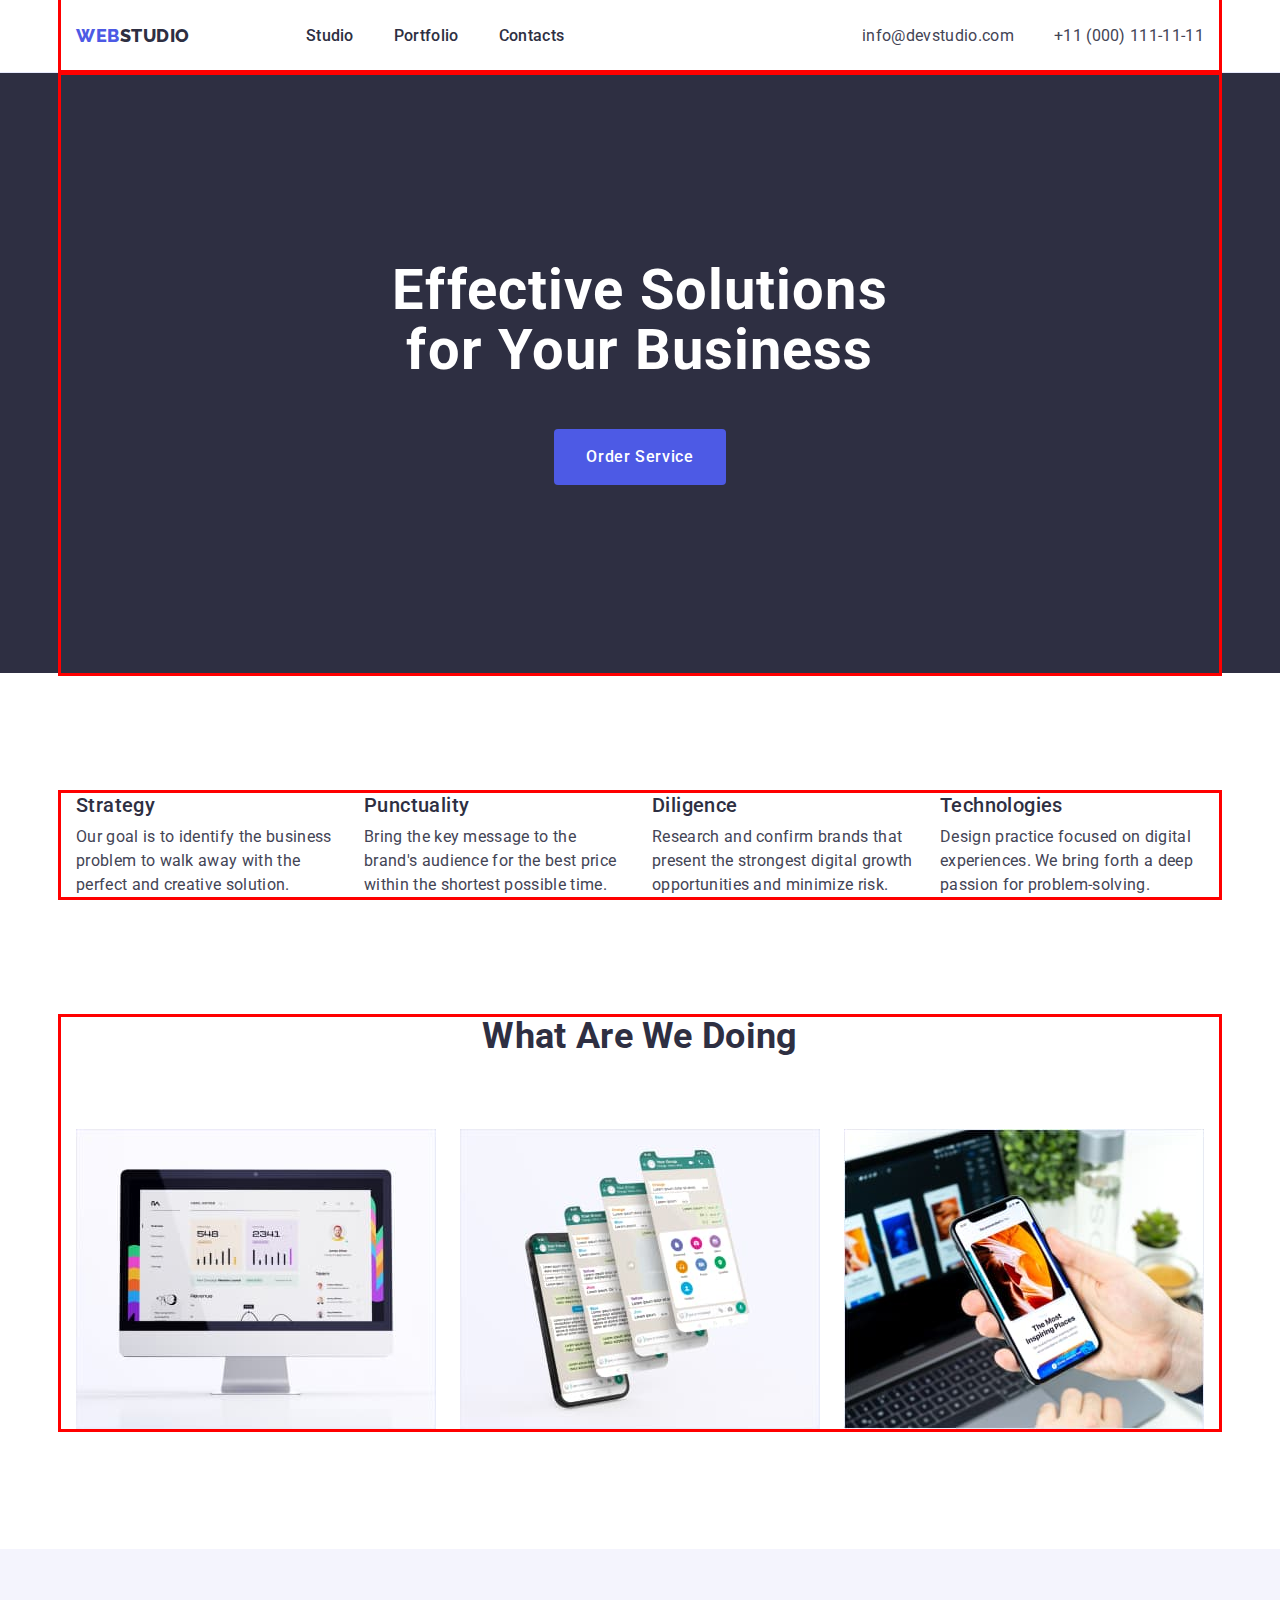
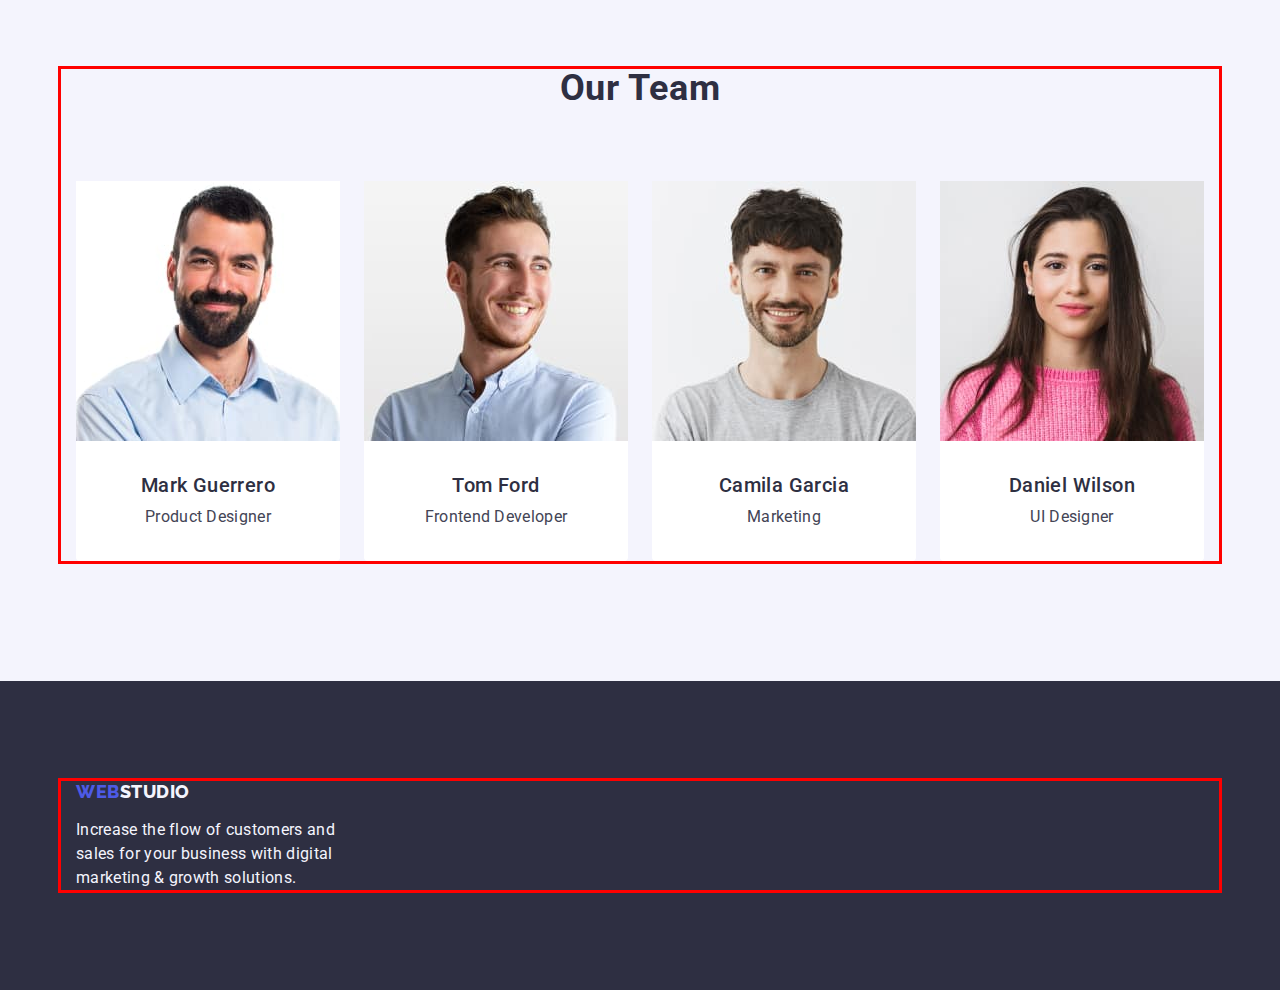
<file: index.html>
<!DOCTYPE html>
<html lang="en">
  <head>
    <meta charset="UTF-8" />
    <meta http-equiv="X-UA-Compatible" content="IE=edge" />
    <meta name="viewport" content="width=device-width, initial-scale=1.0" />
    <title>Studio</title>
    <link rel="preconnect" href="https://fonts.googleapis.com" />
    <link rel="preconnect" href="https://fonts.gstatic.com" crossorigin />
    <link
      href="https://fonts.googleapis.com/css2?family=Raleway:wght@800&family=Roboto:wght@400;500;700;900&display=swap"
      rel="stylesheet"
    />
    <link
      rel="stylesheet"
      href="https://cdn.jsdelivr.net/npm/modern-normalize@1.1.0/modern-normalize.min.css"
    />
    <link rel="stylesheet" href="./css/styles.css" />
  </head>
  <body>
    <!--HEADER-->
    <header class="header">
      <div class="header-container container">
        <nav class="header-nav">
          <a href="./index.html" class="header-logo link"
            >Web<span class="dark-logo">Studio</span>
          </a>
          <ul class="header-nav-list list">
            <li class="header-nav-item">
              <a href="./index.html" class="header-link link">Studio</a>
            </li>
            <li class="header-nav-item">
              <a href="./portfolio.html" class="header-link link">Portfolio</a>
            </li>
            <li class="header-nav-item">
              <a href="" class="header-link link">Contacts</a>
            </li>
          </ul>
        </nav>
        <address class="header-address">
          <ul class="header-address-list list">
            <li>
              <a
                href="mailto:info@devstudio.com"
                class="header-address-link link"
                >info@devstudio.com</a
              >
            </li>
            <li>
              <a href="tel:+110001111111" class="header-number-link link"
                >+11 (000) 111-11-11</a
              >
            </li>
          </ul>
        </address>
      </div>
    </header>

    <!--Унікальна інформація на сторінці-->
    <main>
      <!--<HERO-->
      <section class="hero">
        <div class="hero-container container">
          <h1 class="hero-heading">
            Effective Solutions <br />
            for Your Business
          </h1>
          <button type="button" class="hero-button btn">Order Service</button>
        </div>
      </section>

      <!--PRIORITET-->
      <section class="prioritet">
        <div class="prioritet-container container">
          <h2 class="visually-hidden">features</h2>

          <ul class="prioritet-list list">
            <li class="prioritet-item">
              <h3 class="prioritet-headline">Strategy</h3>
              <p class="prioritet-text">
                Our goal is to identify the business problem to walk away with
                the perfect and creative solution.
              </p>
            </li>
            <li class="prioritet-item">
              <h3 class="prioritet-headline">Punctuality</h3>
              <p class="prioritet-text">
                Bring the key message to the brand's audience for the best price
                within the shortest possible time.
              </p>
            </li>
            <li class="prioritet-item">
              <h3 class="prioritet-headline">Diligence</h3>
              <p class="prioritet-text">
                Research and confirm brands that present the strongest digital
                growth opportunities and minimize risk.
              </p>
            </li>
            <li class="prioritet-item">
              <h3 class="prioritet-headline">Technologies</h3>
              <p class="prioritet-text">
                Design practice focused on digital experiences. We bring forth a
                deep passion for problem-solving.
              </p>
            </li>
          </ul>
        </div>
      </section>

      <!--WORK-->
      <section class="work">
        <div class="container">
          <h2 class="work-title work-heading">What are we doing</h2>

          <ul class="work-list list">
            <li class="work-item">
              <img
                class="work-image"
                src="./images/studio/photo-work/photo-monitor.jpg"
                alt="photo1"
                width="360"
              />
            </li>
            <li class="work-item">
              <img
                class="work-image"
                src="./images/studio/photo-work/photo-tel.jpg"
                alt="photo2"
                width="360"
              />
            </li>
            <li class="work-item">
              <img
                class="work-image"
                src="./images/studio/photo-work/photo-mon-tel.jpg"
                alt="photo3"
                width="360"
              />
            </li>
          </ul>
        </div>
      </section>

      <!--TEAM PROJECT-->
      <section class="team section">
        <div class="container">
          <h2 class="team-title team-heading">Our Team</h2>
          <ul class="team-list list">
            <li class="team-item">
              <img
                class="team-picture"
                src="./images/studio/photo-team/team-mark.jpg"
                alt="team-mark"
                width="264"
              />
              <div class="team-wrapper">
                <h3 class="team-name">Mark Guerrero</h3>
                <p class="team-work">Product Designer</p>
              </div>
            </li>
            <li class="team-item">
              <img
                class="team-picture"
                src="./images/studio/photo-team/team-tom.jpg"
                alt="team-tom"
                width="264"
              />
              <div class="team-wrapper">
                <h3 class="team-name">Tom Ford</h3>
                <p class="team-work">Frontend Developer</p>
              </div>
            </li>
            <li class="team-item">
              <img
                class="team-picture"
                src="./images/studio/photo-team/team-camila.jpg"
                alt="team-camila"
                width="264"
              />
              <div class="team-wrapper">
                <h3 class="team-name">Camila Garcia</h3>
                <p class="team-work">Marketing</p>
              </div>
            </li>
            <li class="team-item">
              <img
                class="team-picture"
                src="./images/studio/photo-team/team-daniel.jpg"
                alt="team-daniel"
                width="264"
              />
              <div class="team-wrapper">
                <h3 class="team-name">Daniel Wilson</h3>
                <p class="team-work">UI Designer</p>
              </div>
            </li>
          </ul>
        </div>
      </section>
    </main>

    <!--FOOTER-->
    <footer class="footer">
      <div class="footer-container container">
        <a href="./index.html" class="footer-logo link"
          >Web<span class="white-logo">Studio</span>
        </a>
        <p class="footer-text">
          Increase the flow of customers and sales for your business with
          digital marketing & growth solutions.
        </p>
      </div>
    </footer>
  </body>
</html>
</file>
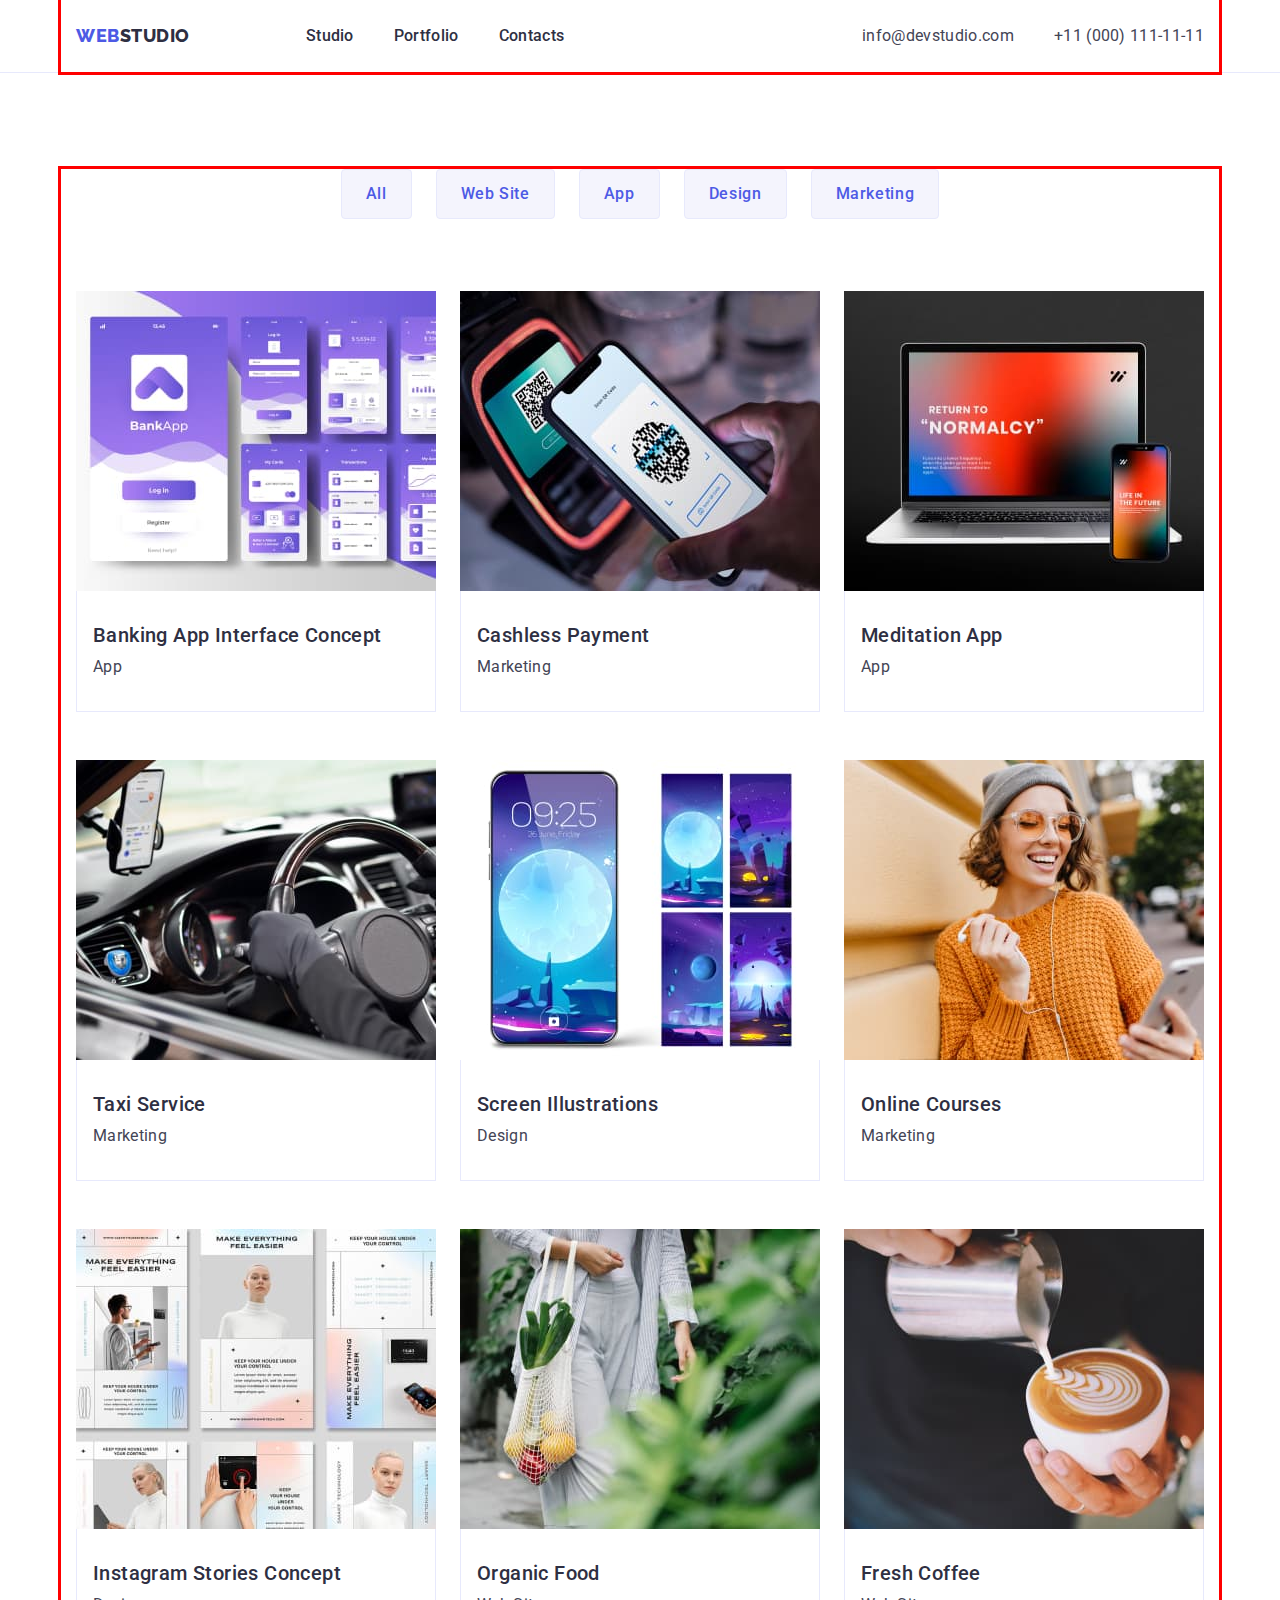
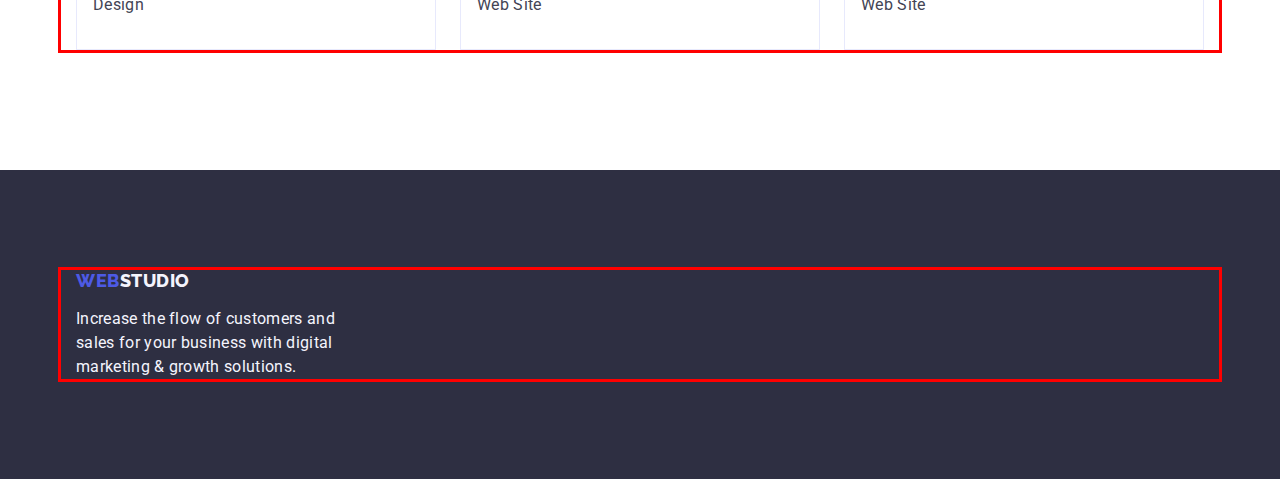
<file: portfolio.html>
<!DOCTYPE html>
<html lang="en">
  <head>
    <meta charset="UTF-8" />
    <meta http-equiv="X-UA-Compatible" content="IE=edge" />
    <meta name="viewport" content="width=device-width, initial-scale=1.0" />
    <title>Portfolio</title>
    <link rel="preconnect" href="https://fonts.googleapis.com" />
    <link rel="preconnect" href="https://fonts.gstatic.com" crossorigin />
    <link
      href="https://fonts.googleapis.com/css2?family=Raleway:wght@800&family=Roboto:wght@400;500;700;900&display=swap"
      rel="stylesheet"
    />
    <link
      rel="stylesheet"
      href="https://cdn.jsdelivr.net/npm/modern-normalize@1.1.0/modern-normalize.min.css"
    />
    <link rel="stylesheet" href="./css/styles.css" />
  </head>
  <body class="body-portfolio-page">
    <!--HEADER-->
    <header class="header">
      <div class="header-container container">
        <nav class="header-nav">
          <a href="./index.html" class="header-logo link"
            >Web<span class="dark-logo">Studio</span>
          </a>
          <ul class="header-nav-list list">
            <li class="header-nav-item">
              <a href="./index.html" class="header-link link">Studio</a>
            </li>
            <li class="header-nav-item">
              <a href="./portfolio.html" class="header-link link">Portfolio</a>
            </li>
            <li class="header-nav-item">
              <a href="" class="header-link link">Contacts</a>
            </li>
          </ul>
        </nav>
        <address class="header-address">
          <ul class="header-address-list list">
            <li>
              <a
                href="mailto:info@devstudio.com"
                class="header-address-link link"
                >info@devstudio.com</a
              >
            </li>
            <li>
              <a href="tel:+110001111111" class="header-number-link link"
                >+11 (000) 111-11-11</a
              >
            </li>
          </ul>
        </address>
      </div>
    </header>

    <!-- Унікальна інформація на сторінці -->
    <main>
      <!-- Портфоліо -->
      <section class="section-portfolio">
        <div class="container">
          <!-- <div class="btn-filter-container container"> -->
          <h1 class="visually-hidden">Choose services</h1>
          <ul class="portfolio-button-list list">
            <li>
              <button type="button" class="portfolio-button-item">All</button>
            </li>
            <li>
              <button type="button" class="portfolio-button-item">
                Web Site
              </button>
            </li>
            <li>
              <button type="button" class="portfolio-button-item">App</button>
            </li>
            <li>
              <button type="button" class="portfolio-button-item">
                Design
              </button>
            </li>
            <li>
              <button type="button" class="portfolio-button-item">
                Marketing
              </button>
            </li>
          </ul>
          <!-- </div> -->
          <!-- <div class="portfolio-list-container container"> -->
          <ul class="portfolio-list list">
            <li class="portfolio-item link">
              <a class="link-picture link" href=""
                ><img
                  class="portfolio-picture"
                  src="./images/portfolio/photo-bank-app.jpg"
                  alt="bank-app"
                  width="360"
                  height="300"
                />
                <div class="portfolio-wraper">
                  <h2 class="portfolio-name-title">
                    Banking App Interface Concept
                  </h2>
                  <p class="portfolio-desc">App</p>
                </div></a
              >
            </li>
            <li class="portfolio-item link">
              <a class="link-picture link" href=""
                ><img
                  class="portfolio-picture"
                  src="./images/portfolio/photo-payment.jpg"
                  alt="payment"
                  width="360"
                  height="300"
                />
                <div class="portfolio-wraper">
                  <h2 class="portfolio-name-title">Cashless Payment</h2>
                  <p class="portfolio-desc">Marketing</p>
                </div></a
              >
            </li>
            <li class="portfolio-item link">
              <a class="link-picture link" href=""
                ><img
                  class="portfolio-picture"
                  src="./images/portfolio/photo-meditacion-app.jpg"
                  alt="meditacion-app"
                  width="360"
                  height="300"
                />
                <div class="portfolio-wraper">
                  <h2 class="portfolio-name-title">Meditation App</h2>
                  <p class="portfolio-desc">App</p>
                </div></a
              >
            </li>
            <li class="portfolio-item link">
              <a class="link-picture link" href=""
                ><img
                  class="portfolio-picture"
                  src="./images/portfolio/photo-taxi-service.jpg"
                  alt="taxi-service"
                  width="360"
                  height="300"
                />
                <div class="portfolio-wraper">
                  <h2 class="portfolio-name-title">Taxi Service</h2>
                  <p class="portfolio-desc">Marketing</p>
                </div></a
              >
            </li>
            <li class="portfolio-item link">
              <a class="link-picture link" href=""
                ><img
                  class="portfolio-picture"
                  src="./images/portfolio/photo-screen-illustrations.jpg"
                  alt="screen-illustrations"
                  width="360"
                  height="300"
                />
                <div class="portfolio-wraper">
                  <h2 class="portfolio-name-title">Screen Illustrations</h2>
                  <p class="portfolio-desc">Design</p>
                </div></a
              >
            </li>
            <li class="portfolio-item link">
              <a class="link-picture link" href=""
                ><img
                  class="portfolio-picture"
                  src="./images/portfolio/photo-online-courses.jpg"
                  alt="online-courses"
                  width="360"
                  height="300"
                />
                <div class="portfolio-wraper">
                  <h2 class="portfolio-name-title">Online Courses</h2>
                  <p class="portfolio-desc">Marketing</p>
                </div></a
              >
            </li>
            <li class="portfolio-item link">
              <a class="link-picture link" href=""
                ><img
                  class="portfolio-picture"
                  src="./images/portfolio/photo-instagram-stories-concept.jpg"
                  alt="instagram-stories-concept"
                  width="360"
                  height="300"
                />
                <div class="portfolio-wraper">
                  <h2 class="portfolio-name-title">
                    Instagram Stories Concept
                  </h2>
                  <p class="portfolio-desc">Design</p>
                </div></a
              >
            </li>
            <li class="portfolio-item link">
              <a class="link-picture link" href=""
                ><img
                  class="portfolio-picture"
                  src="./images/portfolio/photo-oganic-food.jpg"
                  alt="oganic-food"
                  width="360"
                  height="300"
                />
                <div class="portfolio-wraper">
                  <h2 class="portfolio-name-title">Organic Food</h2>
                  <p class="portfolio-desc">Web Site</p>
                </div></a
              >
            </li>
            <li class="portfolio-item link">
              <a class="link-picture link" href=""
                ><img
                  class="portfolio-picture"
                  src="./images/portfolio/photo-fresh-coffee.jpg"
                  alt="fresh-coffee"
                  width="360"
                  height="300"
                />
                <div class="portfolio-wraper">
                  <h2 class="portfolio-name-title">Fresh Coffee</h2>
                  <p class="portfolio-desc">Web Site</p>
                </div></a
              >
            </li>
          </ul>
          <!-- </div> -->
        </div>
      </section>
    </main>

    <!-- FOOTER -->
    <footer class="footer">
      <div class="footer-container container">
        <a href="./index.html" class="footer-logo link"
          >Web<span class="white-logo">Studio</span>
        </a>
        <p class="footer-text">
          Increase the flow of customers and sales for your business with
          digital marketing & growth solutions.
        </p>
      </div>
    </footer>
  </body>
</html>
</file>
<file: css/styles.css>
/* Основний колір текста #2E2F42; */

/* Додатковий колір текста #434455; */

/* Акцент #E7E9FC; */

/* Білий #FFFFFF; */


/* Додатковий колір фона #F4F4FD; */

/* Колір героя і футера #2E2F42; */


/**
  |============================
  | ROOT
  |============================
*/

:root {
    --color-iris: #4d5ae5;
    --color-ocean: #404bbf;
    --color-navy-blue: #2e2f42;
    --color-green: #31d0aa;
    --color-slate: #434455;
    --color-light-slate: #8e8f99;
    --color-cornflower: #e7e9fc;
    --color-cloud: #f4f4fd;
    --color-navy-blue-modal: #2e2f42;
    --color-grey: #2e2f42;
    --color-white: #ffffff;
    --color-dairy: #fcfcfc;
}

/**
  |============================
  | BASA STYLES
  |============================
*/

body {
    color: var(--color-slate);
    background-color: #ffffff;
    font-family: 'Roboto', sans-serif;
    font-size: 16px;
    line-height: 1.50;
    letter-spacing: 0.02em;
}

.dark-logo {
    color: var(--color-navy-blue);
    font-family: 'Raleway', sans-serif;
    line-height: 1.17;
    letter-spacing: 0.03em;
}

.white-logo {
    color: var(--color-cloud);
}

.btn {
    display: block;
    align-items: center;
    letter-spacing: 0.04em;
    margin-left: auto;
    margin-right: auto;
    min-width: 169px;
    min-height: 56px;
    border-style: none;
    padding: 16px 32px;
    border-radius: 4px;
}

.section {
    padding-top: 120px;
    padding-bottom: 120px;
}


/**
  |============================
  | Visually Hidden
  |============================
*/

.visually-hidden {
    position: absolute;
    width: 1px;
    height: 1px;
    margin: -1px;
    border: 0;
    padding: 0;

    white-space: nowrap;
    clip-path: inset(100%);
    clip: rect(0 0 0 0);
    overflow: hidden;
}

.container {
    width: 1158px;
    outline: 3px solid red;
    margin-left: auto;
    margin-right: auto;
    padding-left: 15px;
    padding-right: 15px;
}

/* Styles start */
h1,
h2,
h3,
h4,
h5,
h6,
p {
    margin: 0;
}


ul {
    margin: 0;
    padding: 0;
}

img {
    display: block;
    margin: 0;
}





/* Styles end */



.link {
    text-decoration: none;
}

.list {
    list-style: none;
}


/**
  |============================
  | HEADER
  |============================
*/

.header {
    background-color: var(--color-white);
    border-bottom: 1px solid #E7E9FC;
}

.header-container {
    display: flex;
    align-items: center;

}


.header-nav {
    margin-right: auto;
    display: flex;
    align-items: center;
    gap: 40px;
}

.header-logo {
    color: #4d5ae5;
    font-family: 'Raleway', sans-serif;
    font-style: normal;
    font-weight: 800;
    font-size: 18px;
    line-height: 1.17;
    text-transform: uppercase;
    letter-spacing: 0.03em;
    margin-right: 76px;

}

.header-nav-list {
    display: flex;
    align-items: center;
    gap: 40px;
}

.header-nav-item {
    padding-top: 24px;
    padding-bottom: 24px;
}


.header-link {
    padding-top: 24px;
    padding-bottom: 24px;
    font-family: inherit;
    color: var(--color-navy-blue);
    font-style: normal;
    font-weight: 500;
    font-size: 16px;
    line-height: 1.5;
    letter-spacing: 0.02em;
}

.header-link:focus,
.header-link:hover {
    font-family: inherit;
    font-style: normal;
    color: var(--color-ocean);
    ;
}

.header-address {
    font-style: normal;
}

.header-address-list {
    display: flex;
    gap: 40px;
}

.header-address-link {
    padding-top: 24px;
    padding-bottom: 24px;
    font-family: inherit;
    color: var(--color-slate);

}

.header-address-link:focus,
.header-address-link:hover {
    font-family: inherit;
    color: var(--color-ocean);
}

.header-number-link {
    padding-top: 24px;
    padding-bottom: 24px;
    font-family: inherit;
    color: var(--color-slate);
}

.header-number-link:focus,
.header-number-link:hover {
    font-family: inherit;
    color: var(--color-ocean);
}


/**
  |============================
  | HERO
  |============================
*/
.hero {

    background-color: var(--color-grey);
}

.hero-container {
    padding-top: 188px;
    padding-bottom: 188px;
}

.hero-heading {
    color: var(--color-white);
    font-family: inherit;
    font-style: normal;
    font-weight: 700;
    font-size: 56px;
    line-height: 1.07;
    letter-spacing: 0.02em;
    text-align: center;
    max-width: 496px;
    margin-left: auto;
    margin-right: auto;
    margin-bottom: 48px;
}


.hero-button {
    color: var(--color-white);
    background-color: var(--color-iris);
    cursor: pointer;
    font-family: "Roboto", sans-serif;
    font-style: normal;
    font-weight: 500;
    font-size: 16px;
    display: block;
    line-height: 1.50;
    min-width: 169px;
}

.hero-button:focus,
.hero-button:hover {
    background-color: var(--color-ocean);
    font-style: normal;
    border-radius: 4px;
}





/**
  |============================
  | PRIORITET
  |============================
*/

.prioritet {
    padding-top: 120px;
    padding-bottom: 120px;
}

.prioritet-container {}

.prioritet-list {
    display: flex;
    flex-wrap: wrap;
    gap: 24px;
}

.prioritet-item {
    width: calc((100% - 72px) /4);
}

.prioritet-headline {
    color: var(--color-navy-blue);
    font-weight: 500;
    font-size: 20px;
    line-height: 1.20;
    letter-spacing: 0.02em;
    margin-bottom: 8px;
}

.prioritet-text {}





/**
  |============================
  | WORK
  |============================
*/

.work {
    padding-bottom: 120px;
}

.work-title {
    margin-bottom: 72px;
}

.work-heading {
    font-size: 36px;
    color: var(--color-navy-blue);
    text-align: center;
    text-transform: capitalize;
    line-height: 1.11;
    margin-left: auto;
    margin-right: auto;


}

.work-list {
    display: flex;
    flex-wrap: wrap;
    gap: 24px;
}

.work-item {
    width: calc((100% - 48px) /3);
}

.work-image {}

/**
  |============================
  | TEAM PROJECT
  |============================
*/
.team {
    background-color: var(--color-cloud);

}

.team-title {
    margin-bottom: 72px;
}

.team-heading {
    font-size: 36px;
    color: var(--color-navy-blue);
    text-align: center;
    letter-spacing: 0.02em;
    text-transform: capitalize;
    line-height: 1.11;

}

.team-list {
    display: flex;
    flex-wrap: wrap;
    gap: 24px;
}

.team-item {
    background-color: var(--color-white);
    width: calc((100% - 72px) /4);
    border-radius: 0px 0px 4px 4px;
}

.team-picture {}

.team-wrapper {
    padding: 32px 16px;
    border-radius: 0px 0px 4px 4px;
}

.team-name {
    color: var(--color-navy-blue);
    font-weight: 500;
    font-size: 20px;
    line-height: 1.20;
    letter-spacing: 0.02em;
    margin-bottom: 8px;
    text-align: center;
}

.team-work {
    font-weight: 400;
    font-size: 16px;
    line-height: 1.50;
    letter-spacing: 0.02em;
    text-align: center;
}

/**
  |============================
  | FOOTER
  |============================
*/

.footer {
    background-color: var(--color-navy-blue);
    padding-top: 100px;
    padding-bottom: 100px;
}

.footer-container {}

.footer-logo {
    color: #4d5ae5;
    font-family: 'Raleway', sans-serif;
    font-style: normal;
    font-weight: 800;
    font-size: 18px;
    line-height: 1.17;
    text-transform: uppercase;
    letter-spacing: 0.03em;
    display: inline-block;
    margin-bottom: 16px;

}


.footer-text {
    color: var(--color-cloud);
    width: 264px;

}


/**
   |============================
   | PAGE - PORTFOLIO - HW-2
   |============================
 */


/**
   |============================
   | SECTION - PORTFOLIO
   |============================
 */

.section-portfolio {
    padding-top: 96px;
    padding-bottom: 120px;
}

/* .btn-filter-container {
    display: flex;
    justify-content: center;
} */

.portfolio-button-list {
    list-style: none;
    display: flex;
    justify-content: center;
    gap: 24px;
    margin-bottom: 72px;
}

.portfolio-button-item {
    font-family: "Roboto", sans-serif;
    font-weight: 500;
    font-size: 16px;
    line-height: 1.5;
    letter-spacing: 0.04em;
    color: var(--color-iris);
    background-color: var(--color-cloud);
    cursor: pointer;
    padding: 12px 24px;
    border: 1px solid var(--color-cornflower);
    border-radius: 4px;
}

.portfolio-button-item:focus,
.portfolio-button-item:hover {
    color: #ffffff;
    background-color: #404BBF;
    border: 1px solid transparent;
}


.portfolio-list-container {}

.portfolio-list {
    list-style: none;
    display: flex;
    flex-wrap: wrap;
    column-gap: 24px;
    row-gap: 48px;

}

.portfolio-item {
    height: auto;
    width: calc((100% - 48px) /3);

}

.link-picture {
    text-decoration: none;

}

.portfolio-picture {}

.portfolio-wraper {
    padding: 32px 16px;
    border: 1px solid #e7e9fc;
    border-top: none;

}

.portfolio-name-title {
    font-weight: 500;
    font-size: 20px;
    line-height: 1.2;
    letter-spacing: 0.02em;
    color: var(--color-navy-blue);
    margin-bottom: 8px;
}

.portfolio-desc {
    font-size: 16px;
    line-height: 1.5;
    letter-spacing: 0.02em;
    color: var(--color-slate);

}
</file>
